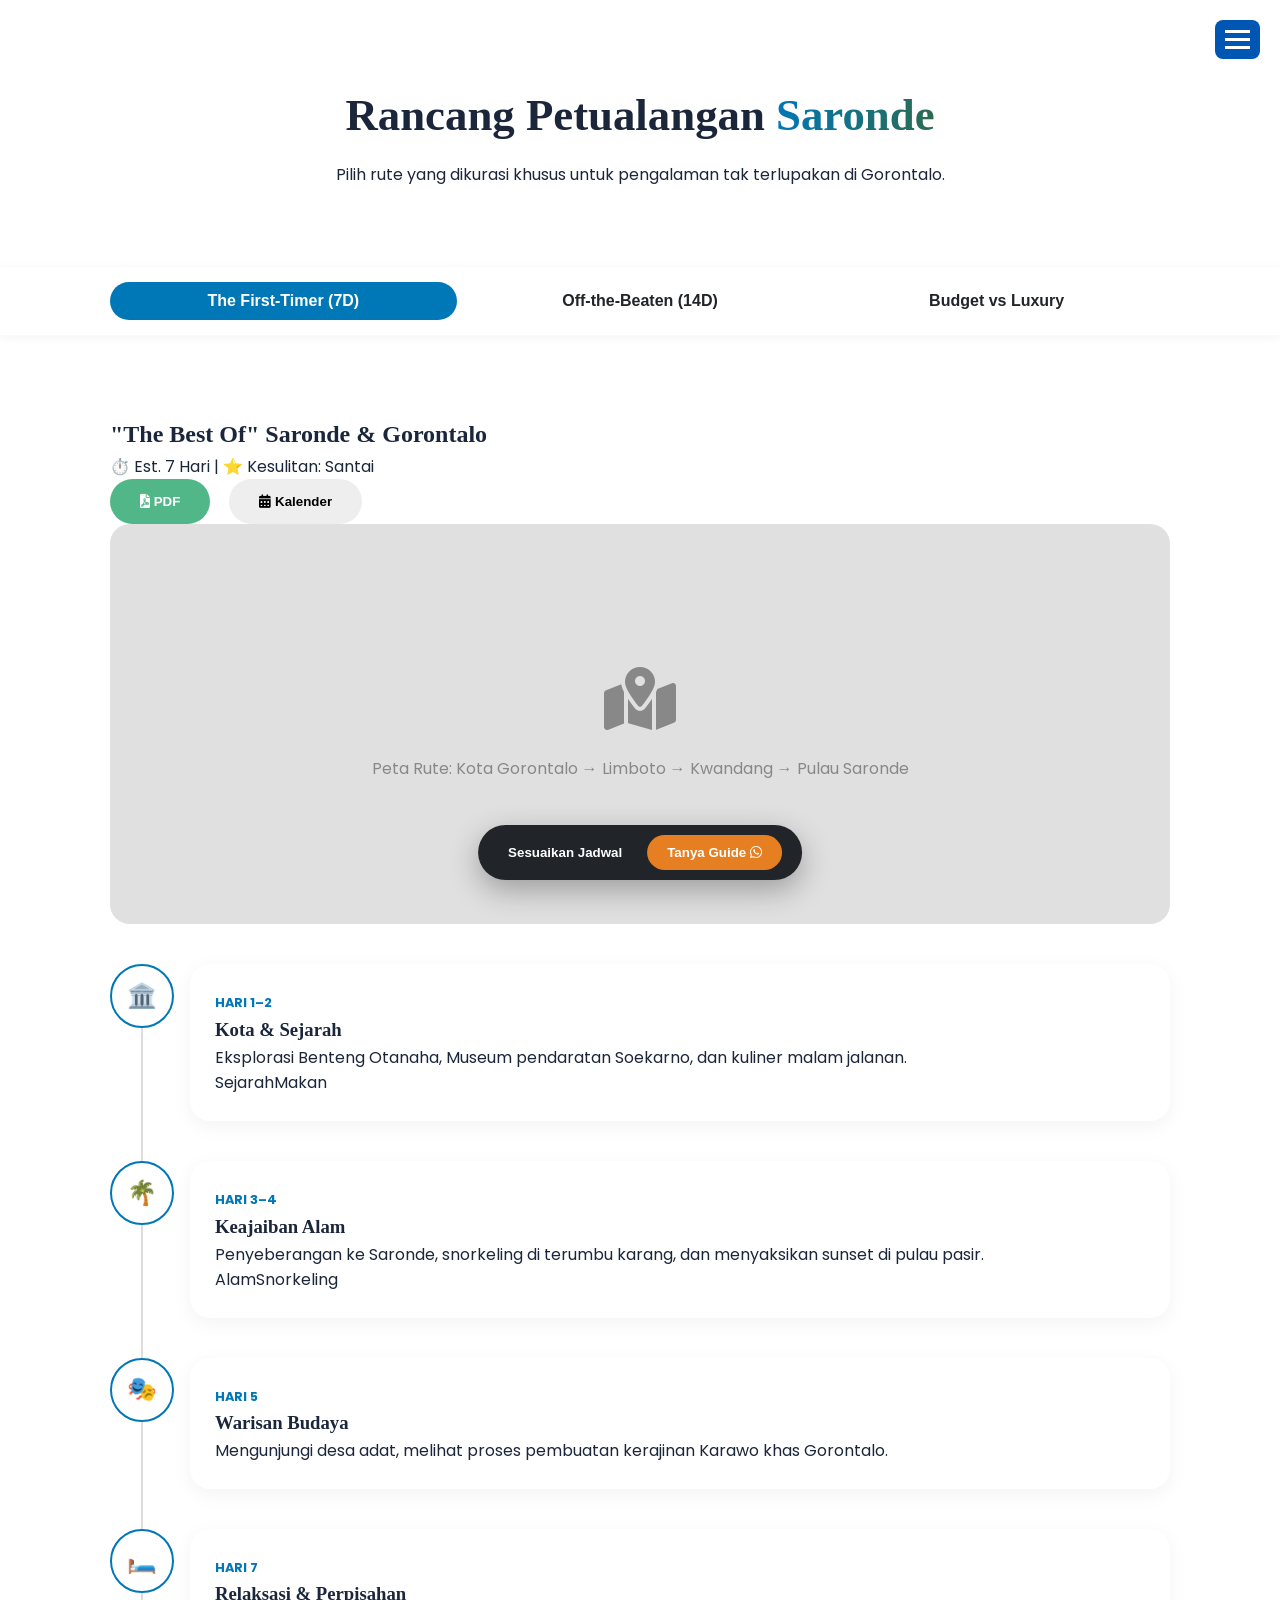
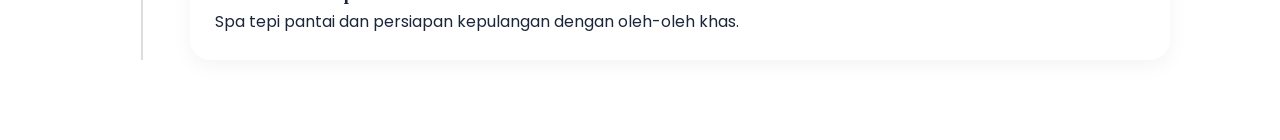
<file: itinerari.html>
<!DOCTYPE html>
<html lang="id">
<head>
    <meta charset="UTF-8">
    <meta name="viewport" content="width=device-width, initial-scale=1.0">
    <title>Inspirasi Perjalanan - Pulau Saronde</title>
    <link rel="stylesheet" href="style.css">
    <link href="https://fonts.googleapis.com/css2?family=Poppins:wght@300;400;600;700&display=swap" rel="stylesheet">
    <link rel="stylesheet" href="https://cdnjs.cloudflare.com/ajax/libs/font-awesome/6.0.0/css/all.min.css">
</head>
<body>

<!-- Tombol Trigger Menu -->
<div class="menu-btn" id="menuBtn">
    <div class="bar"></div>
    <div class="bar"></div>
    <div class="bar"></div>
</div>

<!-- Overlay Navigasi -->
<nav class="nav-overlay" id="navOverlay">
    <div class="nav-container">
        <ul class="nav-links">
            <li><a href="index.html">1. Halaman Utama</a></li>
            <li><a href="destinasi.html">2. Destinasi</a></li>
            <li><a href="activities.html">3. Aktivitas & Pengalaman</a></li>
            <li><a href="culture.html">4. Budaya & Warisan</a></li>
            <li><a href="kuliner.html">5. Panduan Kuliner</a></li>
            <li><a href="planner.html">6. Perencana Perjalanan</a></li>
            <li><a href="itinerari.html">7. Itinerari Inspirasi</a></li>
            <li><a href="accommodation.html">8. Akomodasi</a></li>
            <li><a href="sustainability.html">9. Keberlanjutan & Konservasi</a></li>
            <li><a href="#">10. Pusat Bantuan & Kontak</a></li>
            <li><a href="#">11. Form Pemesanan</a></li>
            <li><a href="#">12. Galeri Media</a></li>
            <li><a href="#">13. Testimoni & Cerita Wisatawan</a></li>
            <li><a href="#">14. Tentang Kami & Kebijakan</a></li>
        </ul>
    </div>
</nav>

    <!-- Header Section -->
    <header class="itin-hero">
        <div class="container">
            <h1>Rancang Petualangan <span class="text-gradient">Saronde</span></h1>
            <p>Pilih rute yang dikurasi khusus untuk pengalaman tak terlupakan di Gorontalo.</p>
        </div>
    </header>

    <!-- Navigation Tabs -->
    <div class="tab-nav-wrapper">
        <div class="container">
            <div class="tab-menu">
                <button class="tab-btn active" onclick="showItin(event, 'first-timer')">The First-Timer (7D)</button>
                <button class="tab-btn" onclick="showItin(event, 'adventure')">Off-the-Beaten (14D)</button>
                <button class="tab-btn" onclick="showItin(event, 'comparison')">Budget vs Luxury</button>
            </div>
        </div>
    </div>

    <!-- Main Content -->
    <main class="container content-area">

        <!-- 1. THE FIRST TIMER -->
        <section id="first-timer" class="itin-panel active">
            <div class="panel-header">
                <div class="header-info">
                    <h2>"The Best Of" Saronde & Gorontalo</h2>
                    <p>⏱️ Est. 7 Hari | ⭐ Kesulitan: Santai</p>
                </div>
                <div class="header-actions">
                    <button class="btn btn-primary"><i class="fas fa-file-pdf"></i> PDF</button>
                    <button class="btn btn-secondary"><i class="fas fa-calendar-alt"></i> Kalender</button>
                </div>
            </div>

            <div class="map-dummy reveal">
                <i class="fas fa-map-marked-alt"></i> <span>Peta Rute: Kota Gorontalo → Limboto → Kwandang → Pulau Saronde</span>
            </div>

            <div class="timeline-v">
                <!-- Day 1-2 -->
                <div class="time-item reveal">
                    <div class="time-icon">🏛️</div>
                    <div class="time-card">
                        <span class="day">HARI 1–2</span>
                        <h3>Kota & Sejarah</h3>
                        <p>Eksplorasi Benteng Otanaha, Museum pendaratan Soekarno, dan kuliner malam jalanan.</p>
                        <div class="tags"><span class="tag">Sejarah</span><span class="tag">Makan</span></div>
                    </div>
                </div>
                <!-- Day 3-4 -->
                <div class="time-item reveal">
                    <div class="time-icon">🌴</div>
                    <div class="time-card">
                        <span class="day">HARI 3–4</span>
                        <h3>Keajaiban Alam</h3>
                        <p>Penyeberangan ke Saronde, snorkeling di terumbu karang, dan menyaksikan sunset di pulau pasir.</p>
                        <div class="tags"><span class="tag">Alam</span><span class="tag">Snorkeling</span></div>
                    </div>
                </div>
                <!-- Day 5 -->
                <div class="time-item reveal">
                    <div class="time-icon">🎭</div>
                    <div class="time-card">
                        <span class="day">HARI 5</span>
                        <h3>Warisan Budaya</h3>
                        <p>Mengunjungi desa adat, melihat proses pembuatan kerajinan Karawo khas Gorontalo.</p>
                    </div>
                </div>
                <!-- Day 7 -->
                <div class="time-item reveal">
                    <div class="time-icon">🛏️</div>
                    <div class="time-card">
                        <span class="day">HARI 7</span>
                        <h3>Relaksasi & Perpisahan</h3>
                        <p>Spa tepi pantai dan persiapan kepulangan dengan oleh-oleh khas.</p>
                    </div>
                </div>
            </div>
        </section>

        <!-- 2. OFF THE BEATEN PATH -->
        <section id="adventure" class="itin-panel">
            <div class="adventure-banner reveal">
                <span class="badge">Untuk Petualang Sejati</span>
                <h2>Eksplorasi 14 Hari: Hidden Gems</h2>
            </div>

            <div class="grid-2">
                <div class="card checklist reveal">
                    <h3><i class="fas fa-suitcase"></i> Checklist Perlengkapan</h3>
                    <ul>
                        <li><i class="fas fa-check"></i> Sepatu Trekking / Gunung</li>
                        <li><i class="fas fa-check"></i> Botol Minum Filter</li>
                        <li><i class="fas fa-check"></i> Powerbank Tenaga Surya</li>
                    </ul>
                    <div class="alert"><i class="fas fa-exclamation-triangle"></i> Disarankan kendaraan 4x4</div>
                </div>
                <div class="card info-adv reveal">
                    <h3><i class="fas fa-route"></i> Rute Mingguan</h3>
                    <p><strong>Minggu 1:</strong> Hutan Utara & Homestay Lokal</p>
                    <p><strong>Minggu 2:</strong> Pesisir Timur & Trekking Ekstrem</p>
                </div>
            </div>

            <div class="timeline-horizontal reveal">
                <!-- Simulating a long scrollable timeline -->
                <div class="h-item"><span>D1</span><p>Trekking</p></div>
                <div class="h-item"><span>D3</span><p>Camping</p></div>
                <div class="h-item"><span>D7</span><p>Homestay</p></div>
                <div class="h-item"><span>D10</span><p>Caves</p></div>
                <div class="h-item"><span>D14</span><p>Finish</p></div>
            </div>
        </section>

        <!-- 3. BUDGET VS LUXURY -->
        <section id="comparison" class="itin-panel">
            <h2 class="center-text">Pilih Gaya Perjalanan Anda</h2>
            <div class="comparison-grid">
                <!-- Budget -->
                <div class="comp-card budget reveal">
                    <div class="comp-icon">💸</div>
                    <h3>Budget (Backpacker)</h3>
                    <ul>
                        <li><i class="fas fa-bed"></i> Hostel / Homestay</li>
                        <li><i class="fas fa-motorcycle"></i> Motor Sewa / Angkot</li>
                        <li><i class="fas fa-utensils"></i> Warung Lokal</li>
                        <li><i class="fas fa-ticket-alt"></i> Wisata Mandiri</li>
                    </ul>
                    <div class="price-tag">± IDR 350.000 / hari</div>
                </div>
                <!-- Luxury -->
                <div class="comp-card luxury reveal">
                    <div class="comp-icon">💎</div>
                    <h3>Luxury (Premium)</h3>
                    <ul>
                        <li><i class="fas fa-hotel"></i> Resort / Private Villa</li>
                        <li><i class="fas fa-car-side"></i> Mobil Pribadi + Driver</li>
                        <li><i class="fas fa-wine-glass"></i> Fine Dining / Seafood</li>
                        <li><i class="fas fa-crown"></i> Private Tour / VIP</li>
                    </ul>
                    <div class="price-tag">± IDR 3.500.000 / hari</div>
                </div>
            </div>
        </section>

    </main>

    <!-- Interactive Bottom Bar -->
    <div class="bottom-cta">
        <button onclick="alert('Buka Menu Penyesuaian Itinerari...')">Sesuaikan Jadwal</button>
        <button class="btn-guide">Tanya Guide <i class="fab fa-whatsapp"></i></button>
    </div>

    <script src="script.js"></script>
</body>
</html>
</file>
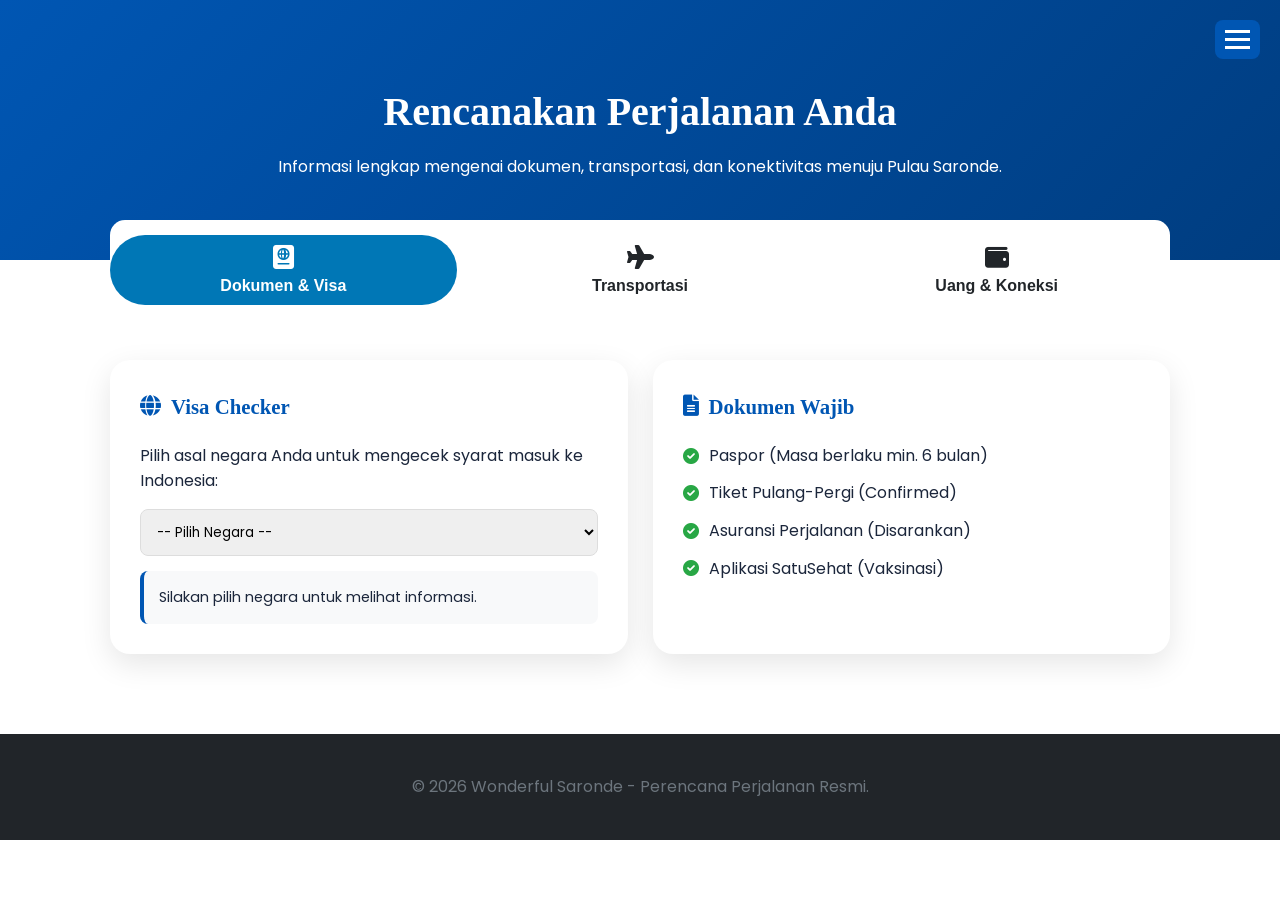
<file: planner.html>
<!DOCTYPE html>
<html lang="id">
<head>
    <meta charset="UTF-8">
    <meta name="viewport" content="width=device-width, initial-scale=1.0">
    <title>Perencana Perjalanan - Pulau Saronde</title>
    <link rel="stylesheet" href="style.css">
    <link href="https://fonts.googleapis.com/css2?family=Poppins:wght@300;400;600;700&display=swap" rel="stylesheet">
    <link rel="stylesheet" href="https://cdnjs.cloudflare.com/ajax/libs/font-awesome/6.0.0/css/all.min.css">
</head>
<body>

<!-- Tombol Trigger Menu -->
<div class="menu-btn" id="menuBtn">
    <div class="bar"></div>
    <div class="bar"></div>
    <div class="bar"></div>
</div>

<!-- Overlay Navigasi -->
<nav class="nav-overlay" id="navOverlay">
    <div class="nav-container">
        <ul class="nav-links">
            <li><a href="index.html">1. Halaman Utama</a></li>
            <li><a href="destinasi.html">2. Destinasi</a></li>
            <li><a href="activities.html">3. Aktivitas & Pengalaman</a></li>
            <li><a href="culture.html">4. Budaya & Warisan</a></li>
            <li><a href="kuliner.html">5. Panduan Kuliner</a></li>
            <li><a href="planner.html">6. Perencana Perjalanan</a></li>
            <li><a href="itinerari.html">7. Itinerari Inspirasi</a></li>
            <li><a href="accommodation.html">8. Akomodasi</a></li>
            <li><a href="sustainability.html">9. Keberlanjutan & Konservasi</a></li>
            <li><a href="#">10. Pusat Bantuan & Kontak</a></li>
            <li><a href="#">11. Form Pemesanan</a></li>
            <li><a href="#">12. Galeri Media</a></li>
            <li><a href="#">13. Testimoni & Cerita Wisatawan</a></li>
            <li><a href="#">14. Tentang Kami & Kebijakan</a></li>
        </ul>
    </div>
</nav>

    <!-- Header -->
    <header class="planner-header">
        <div class="container">
            <h1>Rencanakan Perjalanan Anda</h1>
            <p>Informasi lengkap mengenai dokumen, transportasi, dan konektivitas menuju Pulau Saronde.</p>
        </div>
    </header>

    <!-- Tab Navigation -->
    <section class="tab-section">
        <div class="container">
            <div class="tab-menu shadow">
                <button class="tab-btn active" onclick="openTab(event, 'visa')">
                    <i class="fas fa-passport"></i> <span>Dokumen & Visa</span>
                </button>
                <button class="tab-btn" onclick="openTab(event, 'transport')">
                    <i class="fas fa-plane"></i> <span>Transportasi</span>
                </button>
                <button class="tab-btn" onclick="openTab(event, 'connectivity')">
                    <i class="fas fa-wallet"></i> <span>Uang & Koneksi</span>
                </button>
            </div>

            <!-- TAB 1: VISA & ENTRY -->
            <div id="visa" class="tab-content active">
                <div class="planner-grid">
                    <div class="card visa-checker">
                        <h3><i class="fas fa-globe"></i> Visa Checker</h3>
                        <p>Pilih asal negara Anda untuk mengecek syarat masuk ke Indonesia:</p>
                        <select id="countrySelect" onchange="checkVisa()">
                            <option value="">-- Pilih Negara --</option>
                            <option value="domestic">Indonesia (Domestik)</option>
                            <option value="free">Singapura, Malaysia, Thailand</option>
                            <option value="voa">Australia, USA, Uni Eropa</option>
                            <option value="required">Negara Lainnya</option>
                        </select>
                        <div id="visaResult" class="result-box">
                            Silakan pilih negara untuk melihat informasi.
                        </div>
                    </div>

                    <div class="card">
                        <h3><i class="fas fa-file-alt"></i> Dokumen Wajib</h3>
                        <ul class="check-list">
                            <li><i class="fas fa-check-circle"></i> Paspor (Masa berlaku min. 6 bulan)</li>
                            <li><i class="fas fa-check-circle"></i> Tiket Pulang-Pergi (Confirmed)</li>
                            <li><i class="fas fa-check-circle"></i> Asuransi Perjalanan (Disarankan)</li>
                            <li><i class="fas fa-check-circle"></i> Aplikasi SatuSehat (Vaksinasi)</li>
                        </ul>
                    </div>
                </div>
            </div>

            <!-- TAB 2: TRANSPORTATION -->
            <div id="transport" class="tab-content">
                <div class="planner-grid">
                    <div class="card">
                        <h3><i class="fas fa-plane-arrival"></i> Akses Udara</h3>
                        <p><strong>Bandara Jalaluddin (GTO)</strong> adalah pintu masuk utama.</p>
                        <div class="info-item">
                            <i class="fas fa-taxi"></i>
                            <div>
                                <h4>Taksi & Shuttle</h4>
                                <p>Tersedia taksi bandara resmi ke pusat kota (1 jam) atau langsung ke Kwandang.</p>
                            </div>
                        </div>
                    </div>

                    <div class="card">
                        <h3><i class="fas fa-car"></i> Transportasi Lokal</h3>
                        <div class="transport-options">
                            <div class="option">
                                <span>Gojek / Grab</span>
                                <p>Sangat aktif di Kota Gorontalo. Praktis dan harga transparan.</p>
                            </div>
                            <div class="option">
                                <span>Sewa Mobil</span>
                                <p>IDR 500k - 700k / hari (Termasuk sopir & BBM).</p>
                            </div>
                        </div>
                        <div class="warning-box">
                            <i class="fas fa-exclamation-triangle"></i> Gunakan selalu transportasi resmi atau aplikasi berlisensi.
                        </div>
                    </div>
                </div>
            </div>

            <!-- TAB 3: MONEY & CONNECTIVITY -->
            <div id="connectivity" class="tab-content">
                <div class="planner-grid">
                    <div class="card">
                        <h3><i class="fas fa-coins"></i> Mata Uang & Pembayaran</h3>
                        <p class="currency-info">Mata uang resmi: <strong>Rupiah (IDR)</strong></p>
                        <div class="payment-methods">
                            <span><i class="fas fa-credit-card"></i> Visa/Mastercard</span>
                            <span><i class="fas fa-qrcode"></i> QRIS (Gopay/OVO)</span>
                        </div>
                        <p><small>*Sediakan uang tunai untuk transaksi di pulau kecil atau pasar tradisional.</small></p>
                    </div>

                    <div class="card">
                        <h3><i class="fas fa-wifi"></i> Koneksi & SIM Card</h3>
                        <p>Kode Negara: <strong>+62</strong></p>
                        <div class="provider-list">
                            <span class="badge blue">Telkomsel</span>
                            <span class="badge yellow">XL Axiata</span>
                        </div>
                        <p>SIM Card & eSIM tersedia di Bandara Jalaluddin atau gerai seluler lokal dengan harga paket mulai IDR 50.000.</p>
                    </div>
                </div>
            </div>
        </div>
    </section>

    <footer class="planner-footer">
        <p>&copy; 2026 Wonderful Saronde - Perencana Perjalanan Resmi.</p>
    </footer>

    <script src="planner.js"></script>
</body>
</html>
</file>
<file: style.css>
:root {
    --primary: #0077b6; /* Biru Laut */
    --secondary: #00b4d8;
    --accent: #2a9d8f; /* Hijau Tropis */
    --white: #ffffff;
    --dark: #2b2d42;
    --light: #f8f9fa;
}

* {
    margin: 0;
    padding: 0;
    box-sizing: border-box;
}

body {
    font-family: 'Poppins', sans-serif;
    line-height: 1.6;
    color: var(--dark);
    overflow-x: hidden;
}

.container {
    width: 90%;
    max-width: 1200px;
    margin: auto;
}

/* Hero Section */
.hero {
    position: relative;
    height: 100vh;
    display: flex;
    align-items: center;
    justify-content: center;
    text-align: center;
    color: var(--white);
}

.hero-video {
    position: absolute;
    top: 0;
    left: 0;
    width: 100%;
    height: 100%;
    object-fit: cover;
    z-index: -1;
}

.hero-overlay {
    position: absolute;
    top: 0;
    left: 0;
    width: 100%;
    height: 100%;
    background: rgba(0, 0, 0, 0.4);
    z-index: 0;
}

.hero-content {
    position: relative;
    z-index: 1;
    padding: 20px;
}

.hero-content h1 {
    font-size: 3rem;
    font-weight: 700;
    margin-bottom: 20px;
}

.hero-content .highlight {
    color: var(--secondary);
}

.btn-cta {
    display: inline-block;
    padding: 15px 35px;
    background: var(--secondary);
    color: var(--white);
    text-decoration: none;
    border-radius: 50px;
    font-weight: 600;
    transition: 0.3s;
    margin-top: 20px;
}

.btn-cta:hover {
    background: var(--primary);
    transform: translateY(-3px);
}

/* Search Bar */
.search-container {
    display: flex;
    justify-content: center;
    margin-top: -50px;
    position: relative;
    z-index: 10;
    padding: 0 15px;
}

.search-bar {
    background: var(--white);
    display: flex;
    flex-wrap: wrap;
    padding: 20px;
    border-radius: 15px;
    gap: 15px;
    width: 100%;
    max-width: 1000px;
    align-items: center;
}

.search-input, .search-select, .search-date {
    flex: 1;
    min-width: 200px;
    display: flex;
    align-items: center;
    border: 1px solid #ddd;
    padding: 10px 15px;
    border-radius: 8px;
}

.search-bar input, .search-bar select {
    border: none;
    outline: none;
    width: 100%;
    margin-left: 10px;
    font-family: inherit;
}

.btn-search {
    background: var(--dark);
    color: white;
    border: none;
    padding: 12px 30px;
    border-radius: 8px;
    cursor: pointer;
    font-weight: 600;
    transition: 0.3s;
}

.btn-search:hover {
    background: var(--primary);
}

/* Destinasi Cards */
.section { padding: 80px 0; }
.section-title {
    text-align: center;
    font-size: 2.5rem;
    margin-bottom: 40px;
}

.card-grid {
    display: grid;
    grid-template-columns: repeat(auto-fit, minmax(300px, 1fr));
    gap: 30px;
}

.card {
    background: var(--white);
    border-radius: 15px;
    overflow: hidden;
    box-shadow: 0 10px 20px rgba(0,0,0,0.05);
    transition: 0.3s;
}

.card:hover {
    transform: translateY(-10px);
}

.card-img img {
    width: 100%;
    height: 250px;
    object-fit: cover;
    transition: 0.5s;
}

.card:hover .card-img img {
    transform: scale(1.1);
}

.card-body { padding: 25px; }
.card-link {
    display: inline-block;
    margin-top: 15px;
    color: var(--primary);
    text-decoration: none;
    font-weight: 600;
}

/* Event List */
.bg-light { background: var(--light); }
.event-list {
    display: flex;
    flex-direction: column;
    gap: 20px;
    max-width: 800px;
    margin: auto;
}

.event-item {
    display: flex;
    background: white;
    padding: 20px;
    border-radius: 12px;
    align-items: center;
    box-shadow: 0 5px 15px rgba(0,0,0,0.05);
}

.event-date {
    background: var(--primary);
    color: white;
    padding: 15px;
    border-radius: 8px;
    text-align: center;
    min-width: 80px;
    margin-right: 20px;
}

.event-date .day { font-size: 1.5rem; font-weight: 700; display: block; }

/* Instagram Grid */
.instagram-grid {
    display: grid;
    grid-template-columns: repeat(auto-fit, minmax(180px, 1fr));
    gap: 10px;
}

.ig-item img {
    width: 100%;
    aspect-ratio: 1/1;
    object-fit: cover;
    border-radius: 8px;
    cursor: pointer;
    transition: 0.3s;
}

.ig-item img:hover {
    opacity: 0.8;
    filter: brightness(0.7);
}

footer {
    background: var(--dark);
    color: white;
    text-align: center;
    padding: 40px 0;
}

/* Animations */
.fade-in {
    animation: fadeIn 1.5s ease-in-out;
}

@keyframes fadeIn {
    from { opacity: 0; transform: translateY(20px); }
    to { opacity: 1; transform: translateY(0); }
}

/* Responsif Tablet & HP */
@media (max-width: 768px) {
    .hero-content h1 { font-size: 2rem; }
    .search-bar { flex-direction: column; }
    .search-input, .search-select, .search-date, .btn-search {
        width: 100%;
    }
}

/* Tombol Hamburger */
.menu-btn {
    position: fixed;
    top: 20px;
    right: 20px;
    z-index: 1000;
    cursor: pointer;
    background: var(--primary);
    padding: 10px;
    border-radius: 8px;
    display: flex;
    flex-direction: column;
    gap: 5px;
    transition: 0.3s;
}

.menu-btn .bar {
    width: 25px;
    height: 3px;
    background: white;
    transition: 0.3s;
}

/* Animasi Tombol saat Aktif (Menjadi 'X') */
.menu-btn.active .bar:nth-child(1) { transform: translateY(8px) rotate(45deg); }
.menu-btn.active .bar:nth-child(2) { opacity: 0; }
.menu-btn.active .bar:nth-child(3) { transform: translateY(-8px) rotate(-45deg); }

/* Overlay Navigasi */
.nav-overlay {
    position: fixed;
    top: 0;
    left: 0;
    width: 100%;
    height: 100%;
    background: rgba(0, 48, 73, 0.95); /* Biru gelap transparan */
    backdrop-filter: blur(10px);
    z-index: 999;
    display: flex;
    justify-content: center;
    align-items: center;
    opacity: 0;
    visibility: hidden;
    transition: 0.5s;
}

.nav-overlay.active {
    opacity: 1;
    visibility: visible;
}

.nav-container {
    max-height: 80vh;
    overflow-y: auto;
    width: 80%;
}

.nav-links {
    list-style: none;
    text-align: center;
}

.nav-links li {
    margin: 15px 0;
    opacity: 0;
    transform: translateY(20px);
    transition: 0.4s;
}

.nav-overlay.active .nav-links li {
    opacity: 1;
    transform: translateY(0);
}

.nav-links a {
    color: white;
    text-decoration: none;
    font-size: 1.2rem;
    font-weight: 500;
    transition: 0.3s;
}

.nav-links a:hover {
    color: var(--secondary);
    letter-spacing: 2px;
}

/* Staggered Delay untuk List Menu */
.nav-overlay.active li:nth-child(1) { transition-delay: 0.1s; }
.nav-overlay.active li:nth-child(2) { transition-delay: 0.2s; }
.nav-overlay.active li:nth-child(3) { transition-delay: 0.3s; }
/* ... dan seterusnya */

/* General Destinasi Page Styles */
.mini-header {
    background: var(--primary);
    padding: 40px 0;
    color: white;
    text-align: center;
}

.back-link {
    color: rgba(255,255,255,0.8);
    text-decoration: none;
    font-size: 0.9rem;
    display: block;
    margin-bottom: 10px;
}

.section-intro {
    text-align: center;
    margin-bottom: 30px;
}

/* Map Styling */
#map {
    height: 500px;
    width: 100%;
    border-radius: 20px;
    z-index: 1;
    border: 5px solid white;
}

/* Category Cards */
.category-grid {
    display: grid;
    grid-template-columns: repeat(auto-fit, minmax(250px, 1fr));
    gap: 25px;
}

.category-card {
    background: white;
    padding: 40px 30px;
    border-radius: 20px;
    text-align: center;
    transition: 0.4s ease;
    border-bottom: 5px solid var(--accent-color);
    box-shadow: 0 10px 30px rgba(0,0,0,0.05);
}

.category-card:hover {
    transform: translateY(-10px);
    box-shadow: 0 20px 40px rgba(0,0,0,0.1);
}

.cat-icon {
    font-size: 3rem;
    color: var(--accent-color);
    margin-bottom: 20px;
}

.cat-btn {
    display: inline-block;
    margin-top: 20px;
    padding: 8px 20px;
    border: 2px solid var(--accent-color);
    color: var(--accent-color);
    text-decoration: none;
    border-radius: 50px;
    font-weight: 600;
    transition: 0.3s;
}

.cat-btn:hover {
    background: var(--accent-color);
    color: white;
}

/* Quick Facts Table */
.facts-container {
    background: white;
    border-radius: 20px;
    overflow: hidden;
    margin-top: 20px;
}

.facts-table {
    width: 100%;
    border-collapse: collapse;
    text-align: left;
}

.facts-table th {
    background: var(--dark);
    color: white;
    padding: 20px;
}

.facts-table td {
    padding: 20px;
    border-bottom: 1px solid #eee;
}

.facts-table tr:last-child td { border: none; }

.facts-table i {
    color: var(--secondary);
    margin-right: 5px;
}

.footer-simple {
    text-align: center;
    padding: 30px;
    background: #f1f1f1;
    margin-top: 50px;
}

/* Mobile Responsive */
@media (max-width: 768px) {
    #map { height: 350px; }
    .facts-table {
        display: block;
        overflow-x: auto;
    }
}

:root {
    --primary: #0077b6;
    --secondary: #00b4d8;
    --adventure: #2a9d8f;
    --family: #f4a261;
    --romantic: #e76f51;
    --nomad: #264653;
    --light: #f8f9fa;
    --white: #ffffff;
    --shadow: 0 10px 30px rgba(0,0,0,0.08);
}

body { font-family: 'Poppins', sans-serif; background: #fff; color: #333; }
.container { width: 90%; max-width: 1200px; margin: auto; }

/* Header */
.page-header {
    background: linear-gradient(rgba(0,119,182,0.8), rgba(0,119,182,0.8)), 
                url('https://images.unsplash.com/photo-1506953823976-52e1fdc0149a?auto=format&fit=crop&w=1200&q=80');
    background-size: cover;
    background-position: center;
    color: white;
    padding: 80px 0 60px;
    text-align: center;
}

.back-btn { color: white; text-decoration: none; font-size: 0.9rem; display: block; margin-bottom: 15px; }

/* Filter Buttons */
.filter-section { padding: 30px 0; position: sticky; top: 0; background: white; z-index: 100; box-shadow: 0 5px 15px rgba(0,0,0,0.05); }
.filter-wrapper { display: flex; justify-content: center; gap: 15px; flex-wrap: wrap; }
.filter-btn {
    padding: 10px 20px;
    border: none;
    background: var(--light);
    border-radius: 50px;
    cursor: pointer;
    font-weight: 600;
    transition: 0.3s;
    display: flex;
    align-items: center;
    gap: 8px;
}
.filter-btn.active, .filter-btn:hover { background: var(--primary); color: white; }

/* Grid & Cards */
.activities-grid { padding: 50px 0; }
.row { display: grid; grid-template-columns: repeat(auto-fill, minmax(300px, 1fr)); gap: 30px; }

.activity-card { 
    display: block; 
    animation: fadeIn 0.5s ease forwards;
}

@keyframes fadeIn {
    from { opacity: 0; transform: translateY(20px); }
    to { opacity: 1; transform: translateY(0); }
}

.card-inner {
    background: white;
    border-radius: 20px;
    overflow: hidden;
    box-shadow: var(--shadow);
    height: 100%;
    position: relative;
    transition: 0.3s;
}

.card-inner:hover { transform: translateY(-10px); }

.card-inner img { width: 100%; height: 220px; object-fit: cover; }

.badge {
    position: absolute;
    top: 15px;
    left: 15px;
    padding: 5px 15px;
    border-radius: 50px;
    font-size: 0.75rem;
    font-weight: 700;
    color: white;
}
.difficulty-hard { background: var(--adventure); }
.info-badge { background: var(--family); }
.romantic-badge { background: var(--romantic); }
.wifi-badge { background: var(--nomad); }

.card-content { padding: 20px; }
.card-content h3 { font-size: 1.2rem; margin-bottom: 10px; color: var(--nomad); }
.card-content p { font-size: 0.9rem; color: #666; margin-bottom: 20px; }

.card-meta { display: flex; justify-content: space-between; align-items: center; border-top: 1px solid #eee; padding-top: 15px; }
.card-meta span { font-size: 0.8rem; color: #888; }
.btn-sm { 
    background: none; border: 1.5px solid var(--primary); color: var(--primary);
    padding: 5px 15px; border-radius: 50px; cursor: pointer; font-weight: 600; font-size: 0.8rem;
}
.btn-sm:hover { background: var(--primary); color: white; }

/* Seasonal Guide */
.bg-light { background: var(--light); padding: 80px 0; }
.section-title { text-align: center; margin-bottom: 40px; font-size: 2rem; }
.seasonal-container { display: grid; grid-template-columns: repeat(auto-fit, minmax(300px, 1fr)); gap: 25px; }

.season-card { background: white; padding: 30px; border-radius: 25px; box-shadow: var(--shadow); }
.season-header { text-align: center; margin-bottom: 20px; }
.season-header i { font-size: 2.5rem; margin-bottom: 10px; }
.dry i { color: #f9d71c; }
.wet i { color: #48cae4; }
.event i { color: #fb8500; }

.season-body ul { padding: 0; list-style: none; margin: 15px 0; }
.season-body li { margin-bottom: 10px; display: flex; align-items: center; gap: 10px; }
.season-body li::before { content: '✓'; color: var(--adventure); font-weight: bold; }

.tips-box { background: #e9ecef; padding: 15px; border-radius: 12px; font-size: 0.85rem; border-left: 4px solid var(--primary); }

.simple-footer { text-align: center; padding: 40px; color: #888; font-size: 0.9rem; }

/* Mobile Filter Scroll */
@media (max-width: 768px) {
    .filter-wrapper { justify-content: flex-start; overflow-x: auto; padding-bottom: 10px; flex-wrap: nowrap; -webkit-overflow-scrolling: touch; }
    .filter-btn { flex: 0 0 auto; }
}

:root {
    --gold: #D4AF37;
    --dark-gold: #B8860B;
    --red-brick: #8B0000;
    --wood: #3D2B1F;
    --cream: #FFFDD0;
    --white: #ffffff;
    --shadow: 0 10px 30px rgba(0,0,0,0.15);
}

* { margin: 0; padding: 0; box-sizing: border-box; }

body {
    font-family: 'Poppins', sans-serif;
    background-color: var(--cream);
    color: var(--wood);
    line-height: 1.6;
}

h1, h2, h3 { font-family: 'Playfair Display', serif; }

.container { width: 90%; max-width: 1200px; margin: auto; }
.section { padding: 80px 0; }
.section-title { font-size: 2.5rem; margin-bottom: 40px; border-bottom: 3px solid var(--gold); display: inline-block; }
.section-title.center { display: block; text-align: center; border: none; }
.gold-text { color: var(--dark-gold); }
.white-text { color: var(--white); }

/* Hero Culture */
.culture-hero {
    height: 80vh;
    background: url('https://images.unsplash.com/photo-1596422846543-75c6fc18a5ce?auto=format&fit=crop&w=1500&q=80') center/cover;
    display: flex;
    align-items: center;
    position: relative;
    color: var(--white);
}

.overlay { position: absolute; top: 0; left: 0; width: 100%; height: 100%; background: rgba(0,0,0,0.5); }
.hero-text { position: relative; z-index: 1; }
.hero-text h1 { font-size: 4rem; line-height: 1.1; }

/* Storytelling */
.story-box { text-align: center; max-width: 800px; margin: auto; }
.narrative { font-style: italic; font-size: 1.3rem; color: var(--red-brick); }

/* Timeline */
.timeline { position: relative; max-width: 900px; margin: 50px auto; }
.timeline::after { content: ''; position: absolute; width: 4px; background: var(--gold); top: 0; bottom: 0; left: 50%; margin-left: -2px; }

.timeline-item { padding: 10px 40px; position: relative; width: 50%; }
.timeline-content { padding: 20px; background: var(--white); border-radius: 10px; border-left: 5px solid var(--red-brick); box-shadow: var(--shadow); }
.timeline-item.left { left: 0; }
.timeline-item.right { left: 50%; }

/* Language & Architecture */
.bg-wood { background: #f4e9d5; border-top: 10px solid var(--wood); }
.grid-2 { display: grid; grid-template-columns: 1fr 1fr; gap: 40px; }
.lang-grid { display: grid; grid-template-columns: 1fr 1fr; gap: 15px; margin-top: 20px; }
.lang-card { background: var(--wood); color: var(--white); padding: 15px; border-radius: 8px; text-align: center; }
.lang-card span { display: block; font-size: 0.8rem; opacity: 0.7; }

/* Heritage Grid */
.heritage-grid { display: grid; grid-template-columns: repeat(auto-fit, minmax(300px, 1fr)); gap: 30px; }
.heritage-card { background: var(--white); border-radius: 15px; overflow: hidden; box-shadow: var(--shadow); }
.img-container { position: relative; }
.img-container img { width: 100%; height: 250px; object-fit: cover; }
.status-tag { position: absolute; top: 15px; right: 15px; background: var(--red-brick); color: white; padding: 5px 15px; border-radius: 20px; font-size: 0.8rem; }
.card-body { padding: 20px; }
.details { list-style: none; margin-top: 15px; }
.details li { font-size: 0.9rem; margin-bottom: 5px; color: #555; }

/* Etiquette */
.bg-red-brick { background: var(--red-brick); }
.etiquette-container { display: grid; grid-template-columns: repeat(auto-fit, minmax(250px, 1fr)); gap: 25px; }
.etiquette-card { background: rgba(255,255,255,0.1); padding: 30px; border: 1px solid var(--gold); border-radius: 15px; text-align: center; color: var(--white); }
.icon-gold { font-size: 2.5rem; color: var(--gold); margin-bottom: 20px; }

.culture-footer { background: var(--wood); color: var(--white); text-align: center; padding: 40px; }

/* Animations */
.reveal { opacity: 0; transform: translateY(30px); transition: 1s all ease; }
.reveal.active { opacity: 1; transform: translateY(0); }

/* Responsive */
@media (max-width: 768px) {
    .timeline::after { left: 31px; }
    .timeline-item { width: 100%; padding-left: 70px; padding-right: 25px; }
    .timeline-item.right { left: 0%; }
    .grid-2 { grid-template-columns: 1fr; }
    .hero-text h1 { font-size: 2.5rem; }
}

:root {
    --orange: #e67e22;
    --red: #c0392b;
    --maroon: #800000;
    --yellow: #f1c40f;
    --dark: #2c3e50;
    --light: #fdf2e9;
    --white: #ffffff;
    --shadow: 0 10px 30px rgba(0,0,0,0.1);
}

* { margin: 0; padding: 0; box-sizing: border-box; }
body { font-family: 'Poppins', sans-serif; background-color: var(--white); color: var(--dark); line-height: 1.6; }

.container { width: 90%; max-width: 1200px; margin: auto; }
.section { padding: 80px 0; }
.section-title { text-align: center; font-family: 'Playfair Display', serif; font-size: 2.5rem; margin-bottom: 50px; color: var(--maroon); }
.section-title.left { text-align: left; margin-bottom: 30px; }
.bg-light { background-color: var(--light); }

/* Hero */
.hero-culinary {
    height: 70vh;
    background: url('https://images.unsplash.com/photo-1504674900247-0877df9cc836?auto=format&fit=crop&w=1500&q=80') center/cover;
    position: relative;
    display: flex;
    align-items: center;
    color: white;
}
.hero-overlay { position: absolute; top: 0; left: 0; width: 100%; height: 100%; background: rgba(0,0,0,0.6); }
.hero-content { position: relative; z-index: 1; }
.hero-content h1 { font-size: 4rem; font-family: 'Playfair Display', serif; line-height: 1.1; margin: 10px 0; }
.text-yellow { color: var(--yellow); }
.btn-discover { display: inline-block; padding: 15px 35px; background: var(--orange); color: white; text-decoration: none; border-radius: 50px; font-weight: 600; transition: 0.3s; margin-top: 20px; }
.btn-discover:hover { background: var(--maroon); transform: translateY(-3px); }

/* Dish Cards */
.dish-grid { display: grid; grid-template-columns: repeat(auto-fit, minmax(350px, 1fr)); gap: 30px; }
.dish-card { background: white; border-radius: 20px; overflow: hidden; box-shadow: var(--shadow); transition: 0.4s; }
.dish-card:hover { transform: translateY(-10px); }
.dish-img { position: relative; height: 250px; overflow: hidden; }
.dish-img img { width: 100%; height: 100%; object-fit: cover; transition: 0.5s; }
.dish-card:hover .dish-img img { transform: scale(1.1); }
.spicy-level { position: absolute; bottom: 15px; right: 15px; background: rgba(255,255,255,0.9); padding: 5px 10px; border-radius: 20px; font-size: 0.8rem; }
.dish-body { padding: 25px; }
.dish-body h3 { color: var(--maroon); margin-bottom: 10px; }
.history { font-size: 0.9rem; font-style: italic; color: #666; margin-bottom: 15px; }
.dish-info { display: flex; flex-direction: column; gap: 5px; margin-bottom: 15px; font-size: 0.85rem; font-weight: 600; }
.dish-info i { color: var(--orange); margin-right: 8px; }
.drink-rec { background: var(--light); padding: 10px; border-radius: 10px; font-size: 0.85rem; color: var(--red); font-weight: 600; }

/* Filter & Places */
.filter-group { display: flex; justify-content: center; gap: 15px; margin-bottom: 40px; flex-wrap: wrap; }
.filter-btn { padding: 10px 25px; border: none; background: white; border-radius: 50px; cursor: pointer; font-weight: 600; box-shadow: 0 4px 10px rgba(0,0,0,0.05); transition: 0.3s; }
.filter-btn.active, .filter-btn:hover { background: var(--maroon); color: white; }

.places-grid { display: grid; grid-template-columns: repeat(auto-fit, minmax(300px, 1fr)); gap: 25px; }
.place-card { background: white; border-radius: 15px; padding: 25px; position: relative; border-left: 6px solid var(--orange); box-shadow: var(--shadow); transition: 0.3s; }
.place-tag { position: absolute; top: 15px; right: 15px; font-size: 0.7rem; background: var(--light); padding: 3px 10px; border-radius: 50px; color: var(--maroon); font-weight: 700; }
.place-card h4 { font-size: 1.2rem; margin-bottom: 5px; }
.rating { color: #f39c12; font-size: 0.9rem; margin-bottom: 10px; }
.place-meta { display: flex; justify-content: space-between; font-size: 0.8rem; margin: 15px 0; color: #777; }
.btn-maps { display: block; text-align: center; padding: 10px; background: var(--dark); color: white; text-decoration: none; border-radius: 8px; font-size: 0.85rem; }

/* Markets */
.market-layout { display: grid; grid-template-columns: 1fr 1.2fr; gap: 50px; align-items: center; }
.market-card { display: flex; gap: 20px; align-items: center; background: var(--light); padding: 20px; border-radius: 15px; margin-bottom: 20px; }
.market-card i { font-size: 2rem; color: var(--maroon); }
.tips-box { background: var(--dark); color: white; padding: 25px; border-radius: 15px; }
.tips-box h5 { color: var(--yellow); margin-bottom: 10px; }
.tips-box ul { padding-left: 20px; font-size: 0.9rem; }

.snack-grid { display: grid; grid-template-columns: 1fr 1fr; gap: 15px; }
.snack-item { position: relative; border-radius: 15px; overflow: hidden; height: 200px; }
.snack-item img { width: 100%; height: 100%; object-fit: cover; }
.snack-desc { position: absolute; bottom: 0; left: 0; width: 100%; padding: 15px; background: linear-gradient(transparent, rgba(0,0,0,0.8)); color: white; }

.culinary-footer { background: var(--maroon); color: white; text-align: center; padding: 40px; margin-top: 50px; }

/* Responsive */
@media (max-width: 768px) {
    .hero-content h1 { font-size: 2.5rem; }
    .market-layout { grid-template-columns: 1fr; }
}

:root {
    --primary: #0056b3; /* Biru Profesional */
    --secondary: #6c757d; /* Abu-abu */
    --light: #f8f9fa;
    --white: #ffffff;
    --dark: #343a40;
    --shadow: 0 8px 30px rgba(0,0,0,0.1);
}

* { margin: 0; padding: 0; box-sizing: border-box; }
body { font-family: 'Poppins', sans-serif; background: #f4f7f6; color: var(--dark); line-height: 1.6; }

.container { width: 90%; max-width: 1100px; margin: auto; }

/* Header */
.planner-header {
    background: linear-gradient(135deg, var(--primary), #003d80);
    color: white;
    padding: 80px 0;
    text-align: center;
}

.planner-header h1 { font-size: 2.5rem; margin-bottom: 10px; }

/* Tab Menu */
.tab-section { margin-top: -40px; padding-bottom: 80px; }

.tab-menu {
    background: white;
    display: flex;
    border-radius: 15px;
    overflow: hidden;
    margin-bottom: 40px;
}

.tab-btn {
    flex: 1;
    padding: 20px;
    border: none;
    background: white;
    cursor: pointer;
    font-size: 1rem;
    font-weight: 600;
    color: var(--secondary);
    transition: 0.3s;
    display: flex;
    flex-direction: column;
    align-items: center;
    gap: 8px;
}

.tab-btn i { font-size: 1.5rem; }
.tab-btn.active { background: var(--primary); color: white; }
.tab-btn:hover:not(.active) { background: #f1f1f1; }

/* Tab Content */
.tab-content { display: none; animation: fadeIn 0.5s ease; }
.tab-content.active { display: block; }

@keyframes fadeIn {
    from { opacity: 0; transform: translateY(10px); }
    to { opacity: 1; transform: translateY(0); }
}

/* Grid & Cards */
.planner-grid {
    display: grid;
    grid-template-columns: repeat(auto-fit, minmax(320px, 1fr));
    gap: 25px;
}

.card {
    background: white;
    padding: 30px;
    border-radius: 20px;
    box-shadow: var(--shadow);
}

.card h3 { 
    font-size: 1.3rem; 
    margin-bottom: 20px; 
    color: var(--primary);
    display: flex;
    align-items: center;
    gap: 10px;
}

/* Visa Checker */
.visa-checker select {
    width: 100%;
    padding: 12px;
    border-radius: 8px;
    border: 1px solid #ddd;
    margin: 15px 0;
    font-family: inherit;
}

.result-box {
    padding: 15px;
    background: var(--light);
    border-radius: 8px;
    font-size: 0.9rem;
    border-left: 4px solid var(--primary);
}

/* Lists & Badges */
.check-list { list-style: none; }
.check-list li { margin-bottom: 12px; display: flex; align-items: center; gap: 10px; }
.check-list i { color: #28a745; }

.badge {
    display: inline-block;
    padding: 5px 15px;
    border-radius: 50px;
    font-size: 0.8rem;
    font-weight: 600;
    margin-right: 5px;
}
.blue { background: #e7f1ff; color: #0056b3; }
.yellow { background: #fff9e6; color: #856404; }

.warning-box {
    background: #fff3cd;
    color: #856404;
    padding: 15px;
    border-radius: 10px;
    font-size: 0.85rem;
    margin-top: 20px;
}

.planner-footer { text-align: center; padding: 40px; color: var(--secondary); }

/* Responsive */
@media (max-width: 768px) {
    .tab-btn span { display: none; }
    .planner-header h1 { font-size: 1.8rem; }
}

:root {
    --blue: #0077b6;
    --green: #2d6a4f;
    --orange: #e67e22;
    --dark: #1b263b;
    --white: #ffffff;
    --gray: #f8f9fa;
}

* { margin: 0; padding: 0; box-sizing: border-box; }
body { font-family: 'Poppins', sans-serif; background: var(--gray); color: var(--dark); line-height: 1.6; }

.container { max-width: 1100px; margin: 0 auto; padding: 0 20px; }
.text-gradient { background: linear-gradient(to right, var(--blue), var(--green)); -webkit-background-clip: text; -webkit-text-fill-color: transparent; }

/* Hero Section */
.itin-hero { padding: 80px 0; text-align: center; background: white; }
.itin-hero h1 { font-size: 2.8rem; margin-bottom: 10px; }

/* Tabs Navigation */
.tab-nav-wrapper { position: sticky; top: 0; background: white; z-index: 100; box-shadow: 0 2px 10px rgba(0,0,0,0.05); }
.tab-menu { display: flex; justify-content: center; gap: 10px; padding: 15px 0; }
.tab-btn { padding: 10px 20px; border: none; background: none; font-weight: 600; cursor: pointer; color: var(--dark); border-radius: 50px; transition: 0.3s; }
.tab-btn.active { background: var(--blue); color: white; }

/* Panel Logic */
.itin-panel { display: none; padding: 40px 0; animation: fadeIn 0.5s ease; }
.itin-panel.active { display: block; }

/* Timeline Vertical */
.timeline-v { position: relative; margin: 40px 0; }
.timeline-v::before { content: ''; position: absolute; left: 31px; top: 0; width: 2px; height: 100%; background: #ddd; }
.time-item { position: relative; padding-left: 80px; margin-bottom: 40px; }
.time-icon { position: absolute; left: 0; width: 64px; height: 64px; background: white; border: 2px solid var(--blue); border-radius: 50%; display: flex; align-items: center; justify-content: center; font-size: 1.5rem; z-index: 2; }
.time-card { background: white; padding: 25px; border-radius: 20px; box-shadow: 0 5px 20px rgba(0,0,0,0.05); transition: 0.3s; }
.time-card:hover { transform: translateY(-5px); box-shadow: 0 10px 30px rgba(0,0,0,0.1); }
.day { font-weight: 700; color: var(--blue); font-size: 0.8rem; }

/* Comparison Grid */
.comparison-grid { display: grid; grid-template-columns: repeat(auto-fit, minmax(300px, 1fr)); gap: 30px; margin-top: 30px; }
.comp-card { padding: 40px; border-radius: 24px; text-align: center; transition: 0.3s; }
.budget { background: white; border: 2px solid #ddd; }
.luxury { background: var(--dark); color: white; }
.comp-icon { font-size: 3rem; margin-bottom: 20px; }
.comp-card ul { list-style: none; margin: 20px 0; }
.comp-card li { margin: 10px 0; display: flex; align-items: center; justify-content: center; gap: 10px; }
.price-tag { font-size: 1.2rem; font-weight: 700; color: var(--orange); margin-top: 20px; }

/* Utils */
.btn { padding: 10px 25px; border-radius: 12px; cursor: pointer; border: none; font-weight: 600; margin-right: 10px; }
.btn-primary { background: var(--blue); color: white; }
.btn-secondary { background: #eee; }
.alert { background: #fff3cd; color: #856404; padding: 10px; border-radius: 8px; margin-top: 15px; font-size: 0.8rem; }
.map-dummy { background: #e9ecef; padding: 20px; border-radius: 15px; margin-bottom: 30px; display: flex; align-items: center; gap: 15px; }

/* Animations */
.reveal { opacity: 0; transform: translateY(30px); transition: 0.8s ease-out; }
.reveal.active { opacity: 1; transform: translateY(0); }

@keyframes fadeIn { from { opacity: 0; } to { opacity: 1; } }

/* Bottom Bar */
.bottom-cta { position: fixed; bottom: 20px; left: 50%; transform: translateX(-50%); background: var(--dark); padding: 10px 20px; border-radius: 50px; display: flex; gap: 15px; z-index: 1000; box-shadow: 0 10px 30px rgba(0,0,0,0.3); }
.bottom-cta button { background: none; border: none; color: white; cursor: pointer; font-weight: 600; padding: 10px; }
.btn-guide { background: var(--orange) !important; border-radius: 50px !important; padding: 10px 20px !important; }

/* Mobile Adjustment */
@media (max-width: 768px) {
    .time-item { padding-left: 60px; }
    .time-icon { width: 50px; height: 50px; font-size: 1.2rem; }
    .timeline-v::before { left: 25px; }
    .itin-hero h1 { font-size: 1.8rem; }
}

:root {
    --blue-sea: #0077b6;
    --brown-wood: #8d6e63;
    --green-eco: #2d6a4f;
    --white: #ffffff;
    --light: #f8f9fa;
    --dark: #212529;
    --shadow: 0 10px 30px rgba(0,0,0,0.1);
}

* { margin: 0; padding: 0; box-sizing: border-box; }
body { font-family: 'Poppins', sans-serif; color: var(--dark); line-height: 1.6; background-color: var(--white); }

.container { width: 90%; max-width: 1200px; margin: auto; }
.section { padding: 80px 0; }
.bg-light { background-color: var(--light); }
.text-blue { color: var(--blue-sea); }

/* Hero */
.hero-stay {
    height: 70vh;
    background: url('https://images.unsplash.com/photo-1507525428034-b723cf961d3e?auto=format&fit=crop&w=1500&q=80') center/cover;
    display: flex;
    align-items: center;
    position: relative;
    color: var(--white);
    text-align: center;
}
.hero-overlay { position: absolute; top: 0; left: 0; width: 100%; height: 100%; background: rgba(0,0,0,0.4); }
.hero-content { position: relative; z-index: 1; }
.hero-content h1 { font-family: 'Playfair Display', serif; font-size: 3.5rem; margin-bottom: 20px; }

/* Categories */
.section-title { font-family: 'Playfair Display', serif; font-size: 2.5rem; text-align: center; margin-bottom: 50px; }
.category-grid { display: grid; grid-template-columns: repeat(auto-fit, minmax(250px, 1fr)); gap: 20px; }
.cat-card { padding: 40px; text-align: center; border-radius: 15px; background: var(--white); box-shadow: var(--shadow); transition: 0.3s; border-bottom: 5px solid transparent; }
.cat-card:hover { transform: translateY(-10px); border-color: var(--blue-sea); }
.cat-icon { font-size: 3rem; color: var(--brown-wood); margin-bottom: 20px; }

/* Filter */
.filter-wrapper { background: var(--white); padding: 20px 40px; border-radius: 50px; display: flex; gap: 30px; justify-content: center; margin-bottom: 50px; flex-wrap: wrap; }
.filter-group select { padding: 10px; border-radius: 5px; border: 1px solid #ddd; font-family: inherit; }

/* Stay Cards */
.stay-grid { display: grid; grid-template-columns: repeat(auto-fit, minmax(350px, 1fr)); gap: 30px; }
.stay-card { background: var(--white); border-radius: 20px; overflow: hidden; box-shadow: var(--shadow); transition: 0.4s; }
.stay-img { position: relative; height: 250px; overflow: hidden; }
.stay-img img { width: 100%; height: 100%; object-fit: cover; transition: 0.5s; }
.stay-card:hover .stay-img img { transform: scale(1.1); }
.badge { position: absolute; top: 15px; right: 15px; padding: 5px 15px; border-radius: 20px; font-size: 0.8rem; font-weight: 600; color: white; }
.eco-badge { background-color: var(--green-eco); }

.stay-info { padding: 25px; }
.stay-header { display: flex; justify-content: space-between; align-items: flex-start; margin-bottom: 10px; }
.price { font-weight: 600; color: var(--blue-sea); }
.rating { color: #f39c12; margin-bottom: 15px; }

.stay-footer { display: flex; gap: 10px; margin-top: 20px; }
.btn-detail, .btn-book { flex: 1; padding: 12px; text-align: center; border-radius: 10px; font-weight: 600; cursor: pointer; text-decoration: none; border: none; }
.btn-detail { background: #eee; color: var(--dark); }
.btn-book { background: var(--brown-wood); color: white; transition: 0.3s; }
.btn-book:hover { background: var(--dark); }

/* Eco Section */
.eco-section { background-color: #e9f5ef; border-left: 10px solid var(--green-eco); }
.green-label { color: var(--green-eco); font-weight: 700; text-transform: uppercase; letter-spacing: 2px; }
.eco-features { display: flex; gap: 20px; margin: 25px 0; font-weight: 600; color: var(--green-eco); flex-wrap: wrap; }
.link-more { color: var(--dark); font-weight: 600; text-decoration: none; border-bottom: 2px solid var(--green-eco); }

/* Map Dummy */
.map-dummy { height: 400px; background: #e0e0e0; border-radius: 20px; display: flex; flex-direction: column; align-items: center; justify-content: center; color: #888; }
.map-dummy i { font-size: 4rem; margin-bottom: 10px; }

/* Animations */
.reveal { opacity: 0; transform: translateY(30px); transition: 1s all ease; }
.reveal.active { opacity: 1; transform: translateY(0); }

/* Responsive */
@media (max-width: 768px) {
    .hero-content h1 { font-size: 2.2rem; }
    .filter-wrapper { border-radius: 20px; padding: 20px; }
    .stay-grid { grid-template-columns: 1fr; }
}

:root {
    --green-dark: #2d6a4f;
    --green-leaf: #52b788;
    --blue-ocean: #0077b6;
    --brown-earth: #8d6e63;
    --sand: #f4f1de;
    --white: #ffffff;
    --text-dark: #1b263b;
    --shadow: 0 10px 30px rgba(0,0,0,0.1);
}

* { margin: 0; padding: 0; box-sizing: border-box; }
body { font-family: 'Poppins', sans-serif; color: var(--text-dark); line-height: 1.6; background-color: var(--white); overflow-x: hidden; }

.container { width: 90%; max-width: 1100px; margin: auto; }
.section { padding: 80px 0; }
.bg-sand { background-color: var(--sand); }
.text-blue { color: var(--blue-ocean); }

/* Hero Section */
.eco-hero {
    height: 80vh;
    background: url('https://images.unsplash.com/photo-1506953823976-52e1fdc0149a?auto=format&fit=crop&w=1500&q=80') center/cover;
    display: flex;
    align-items: center;
    position: relative;
    color: var(--white);
    text-align: center;
}
.hero-overlay { position: absolute; top: 0; left: 0; width: 100%; height: 100%; background: rgba(0,0,0,0.5); }
.hero-content { position: relative; z-index: 1; }
.tagline { text-transform: uppercase; letter-spacing: 3px; font-weight: 600; font-size: 0.9rem; color: var(--green-leaf); }
.hero-content h1 { font-family: 'Playfair Display', serif; font-size: 3.5rem; margin: 15px 0; }
.hero-content p { font-size: 1.2rem; max-width: 700px; margin: 0 auto 30px; }

/* Buttons */
.btn { padding: 15px 30px; border-radius: 50px; text-decoration: none; font-weight: 600; transition: 0.3s; display: inline-block; cursor: pointer; border: none; }
.btn-primary { background: var(--green-leaf); color: white; margin-right: 15px; }
.btn-primary:hover { background: var(--green-dark); transform: translateY(-3px); }
.btn-outline { border: 2px solid white; color: white; }
.btn-outline:hover { background: white; color: var(--green-dark); }
.btn-green { background: var(--green-dark); color: white; padding: 10px 20px; font-size: 0.9rem; }

/* Section Headers */
.section-header { text-align: center; margin-bottom: 50px; }
.section-header h2 { font-family: 'Playfair Display', serif; font-size: 2.5rem; color: var(--green-dark); margin-bottom: 10px; }

/* Green Rules Cards */
.rules-grid { display: grid; grid-template-columns: repeat(auto-fit, minmax(240px, 1fr)); gap: 25px; }
.rule-card { background: white; padding: 40px 30px; border-radius: 20px; text-align: center; box-shadow: var(--shadow); transition: 0.3s; }
.rule-card:hover { transform: translateY(-10px); box-shadow: 0 15px 35px rgba(0,0,0,0.15); }
.icon-circle { width: 70px; height: 70px; background: var(--sand); border-radius: 50%; display: flex; align-items: center; justify-content: center; margin: 0 auto 20px; font-size: 1.8rem; color: var(--green-dark); }

/* Local Support Cards */
.local-grid { display: grid; grid-template-columns: repeat(auto-fit, minmax(300px, 1fr)); gap: 30px; }
.local-card { background: white; border-radius: 20px; overflow: hidden; box-shadow: var(--shadow); }
.local-card img { width: 100%; height: 200px; object-fit: cover; }
.local-body { padding: 25px; }
.btn-text { color: var(--brown-earth); text-decoration: none; font-weight: 600; display: inline-block; margin-top: 15px; }

/* Volunteer List */
.volunteer-list { display: flex; flex-direction: column; gap: 30px; }
.v-item { display: flex; background: white; border-radius: 25px; overflow: hidden; box-shadow: var(--shadow); align-items: center; }
.v-img { flex: 1; height: 300px; }
.v-img img { width: 100%; height: 100%; object-fit: cover; }
.v-content { flex: 1.5; padding: 40px; }
.v-tag { background: var(--sand); color: var(--brown-earth); padding: 5px 15px; border-radius: 20px; font-size: 0.8rem; font-weight: 700; }
.v-content h3 { font-size: 1.8rem; margin: 15px 0; color: var(--green-dark); }
.v-footer { display: flex; justify-content: space-between; align-items: center; margin-top: 30px; border-top: 1px solid #eee; padding-top: 20px; }

/* Footer */
.eco-footer { background: var(--green-dark); color: white; padding: 80px 0 40px; text-align: center; }
.eco-footer h2 { font-family: 'Playfair Display', serif; font-size: 2.5rem; margin-bottom: 20px; }
.footer-links { margin: 30px 0; }
.footer-links a { color: white; text-decoration: none; margin: 0 15px; font-size: 1.2rem; }
.copy { margin-top: 40px; font-size: 0.8rem; opacity: 0.6; }

/* Animation Reveal */
.reveal { opacity: 0; transform: translateY(30px); transition: 1s all ease; }
.reveal.active { opacity: 1; transform: translateY(0); }

/* Responsive */
@media (max-width: 768px) {
    .hero-content h1 { font-size: 2.2rem; }
    .v-item { flex-direction: column; }
    .v-img { width: 100%; height: 200px; }
    .v-content { padding: 25px; }
}
</file>
